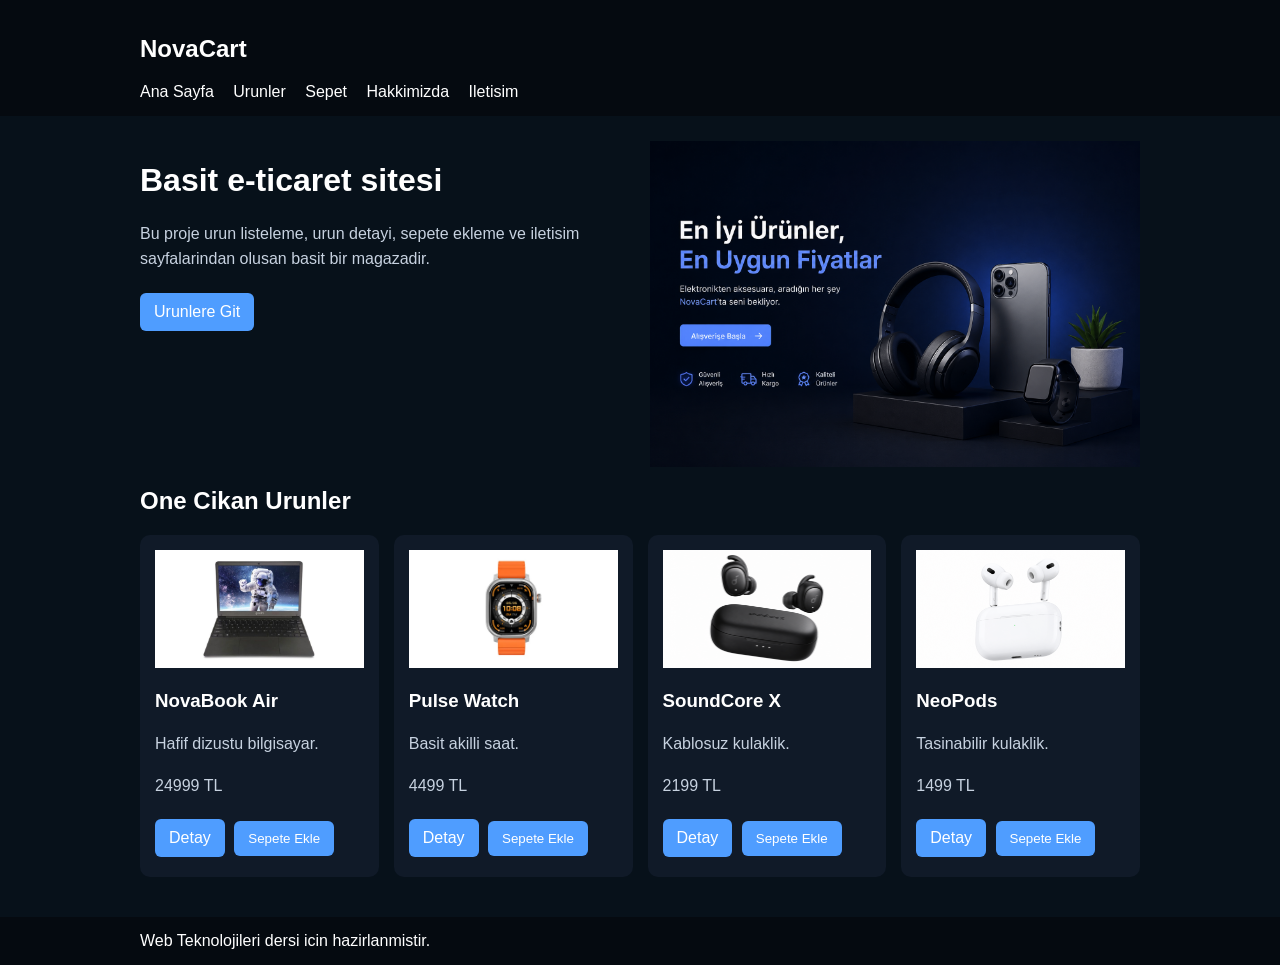
<file: index.html>
<!doctype html>
<html lang="tr">
<head>
  <meta charset="utf-8">
  <meta name="viewport" content="width=device-width, initial-scale=1">
  <title>NovaCart</title>
  <link rel="stylesheet" href="css/style.css">
</head>
<body>
  <header>
    <div class="container">
      <h2>NovaCart</h2>
      <button id="menuButton">☰</button>
      <nav id="menu">
        <a href="index.html">Ana Sayfa</a>
        <a href="urunler.html">Urunler</a>
        <a href="sepet.html">Sepet</a>
        <a href="hakkimizda.html">Hakkimizda</a>
        <a href="iletisim.html">Iletisim</a>
      </nav>
    </div>
  </header>

  <main class="container">
    <div class="two">
      <div>
        <h1>Basit e-ticaret sitesi</h1>
        <p>Bu proje urun listeleme, urun detayi, sepete ekleme ve iletisim sayfalarindan olusan basit bir magazadir.</p>
        <a class="btn" href="urunler.html">Urunlere Git</a>
      </div>
      <img src="images/hero.png" alt="Magaza gorseli">
    </div>

    <h2>One Cikan Urunler</h2>
    <div class="grid">
      <div class="card">
        <img src="images/p1.jpg" alt="NovaBook Air">
        <h3>NovaBook Air</h3>
        <p>Hafif dizustu bilgisayar.</p>
        <p>24999 TL</p>
        <a class="btn" href="urun-detay-1.html">Detay</a>
        <button data-add data-name="NovaBook Air" data-price="24999">Sepete Ekle</button>
      </div>

      <div class="card">
        <img src="images/p2.jpg" alt="Pulse Watch">
        <h3>Pulse Watch</h3>
        <p>Basit akilli saat.</p>
        <p>4499 TL</p>
        <a class="btn" href="urun-detay-2.html">Detay</a>
        <button data-add data-name="Pulse Watch" data-price="4499">Sepete Ekle</button>
      </div>

      <div class="card">
        <img src="images/p3.png" alt="SoundCore X">
        <h3>SoundCore X</h3>
        <p>Kablosuz kulaklik.</p>
        <p>2199 TL</p>
        <a class="btn" href="urun-detay-3.html">Detay</a>
        <button data-add data-name="SoundCore X" data-price="2199">Sepete Ekle</button>
      </div>

      <div class="card">
        <img src="images/p4.png" alt="NeoPods">
        <h3>NeoPods</h3>
        <p>Tasinabilir kulaklik.</p>
        <p>1499 TL</p>
        <a class="btn" href="urun-detay-4.html">Detay</a>
        <button data-add data-name="NeoPods" data-price="1499">Sepete Ekle</button>
      </div>
    </div>
  </main>

  <footer>
    <div class="container">Web Teknolojileri dersi icin hazirlanmistir.</div>
  </footer>
  <script src="js/script.js"></script>
</body>
</html>
</file>
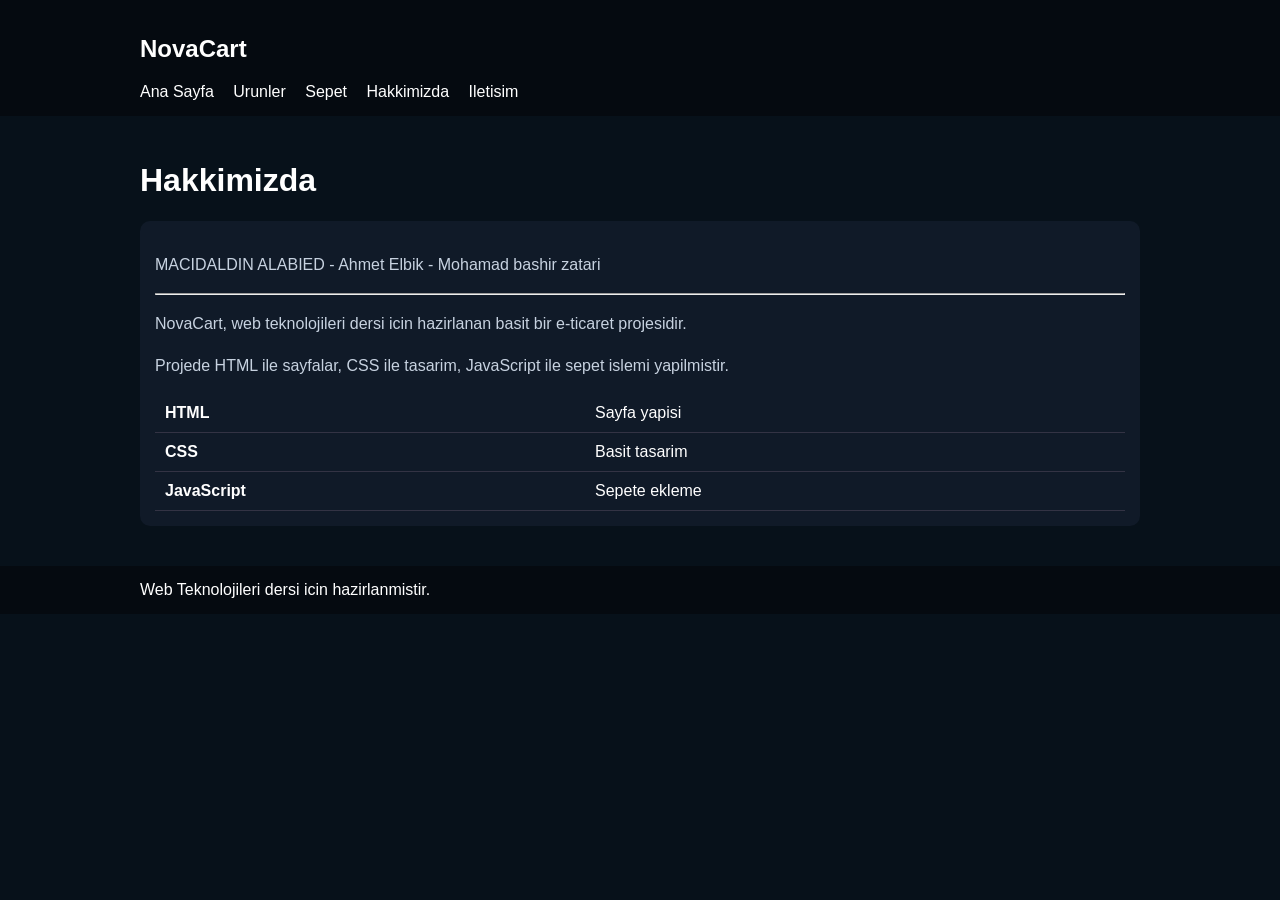
<file: hakkimizda.html>
<!doctype html>
<html lang="tr">
<head>
  <meta charset="utf-8">
  <meta name="viewport" content="width=device-width, initial-scale=1">
  <title>Hakkimizda</title>
  <link rel="stylesheet" href="css/style.css">
</head>
<body>
  <header>
    <div class="container">
      <h2>NovaCart</h2>
      <button id="menuButton">☰</button>
      <nav id="menu">
        <a href="index.html">Ana Sayfa</a>
        <a href="urunler.html">Urunler</a>
        <a href="sepet.html">Sepet</a>
        <a href="hakkimizda.html">Hakkimizda</a>
        <a href="iletisim.html">Iletisim</a>
      </nav>
    </div>
  </header>

  <main class="container">
    <h1>Hakkimizda</h1>
    <div class="box">
      <p>MACIDALDIN ALABIED - Ahmet Elbik - Mohamad bashir zatari</p>
      <hr>
      <p>NovaCart, web teknolojileri dersi icin hazirlanan basit bir e-ticaret projesidir.</p>
      <p>Projede HTML ile sayfalar, CSS ile tasarim, JavaScript ile sepet islemi yapilmistir.</p>
      <table>
        <tr><th>HTML</th><td>Sayfa yapisi</td></tr>
        <tr><th>CSS</th><td>Basit tasarim</td></tr>
        <tr><th>JavaScript</th><td>Sepete ekleme</td></tr>
      </table>
    </div>
  </main>

  <footer>
    <div class="container">Web Teknolojileri dersi icin hazirlanmistir.</div>
  </footer>
  <script src="js/script.js"></script>
</body>
</html>
</file>
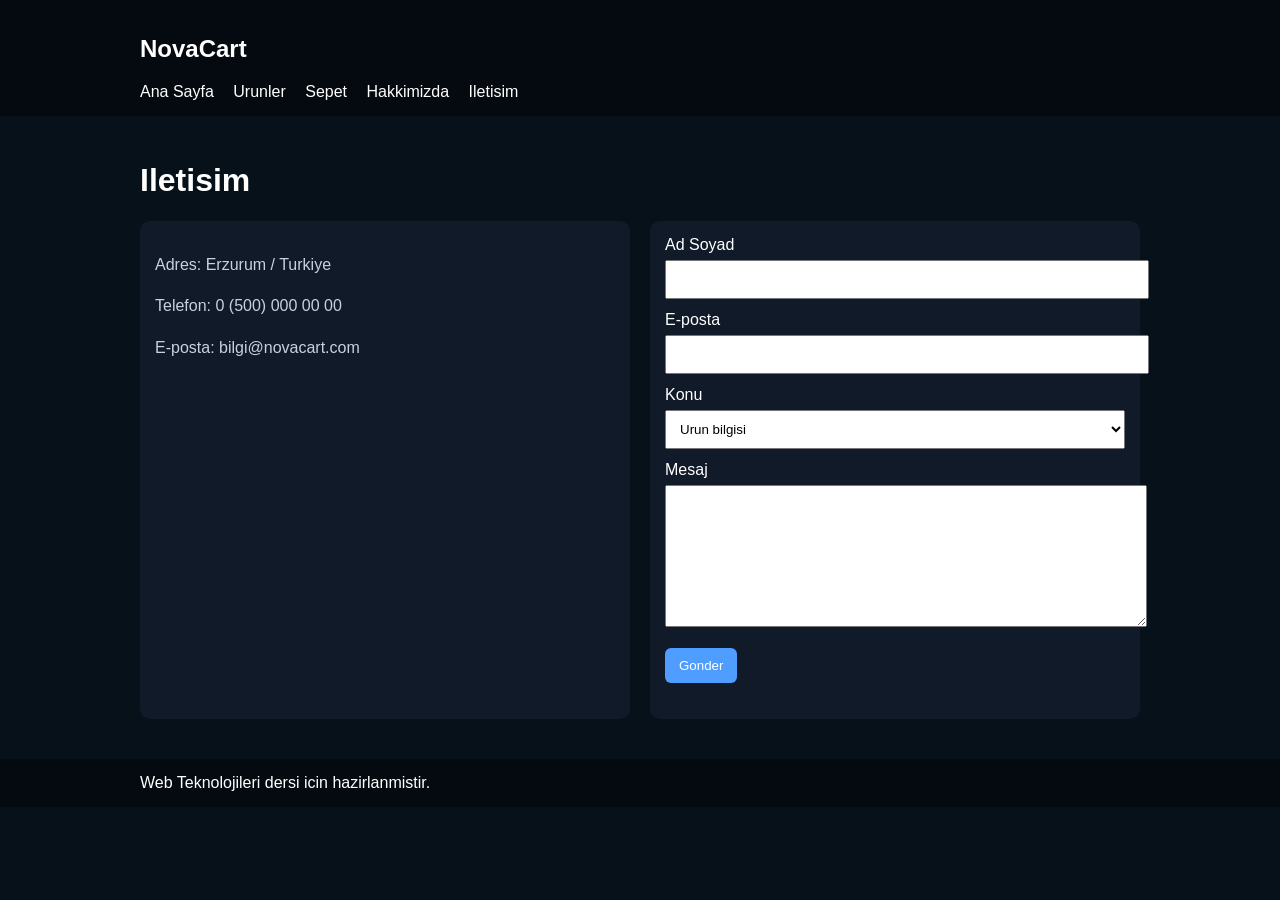
<file: iletisim.html>
<!doctype html>
<html lang="tr">
<head>
  <meta charset="utf-8">
  <meta name="viewport" content="width=device-width, initial-scale=1">
  <title>Iletisim</title>
  <link rel="stylesheet" href="css/style.css">
</head>
<body>
  <header>
    <div class="container">
      <h2>NovaCart</h2>
      <button id="menuButton">☰</button>
      <nav id="menu">
        <a href="index.html">Ana Sayfa</a>
        <a href="urunler.html">Urunler</a>
        <a href="sepet.html">Sepet</a>
        <a href="hakkimizda.html">Hakkimizda</a>
        <a href="iletisim.html">Iletisim</a>
      </nav>
    </div>
  </header>

  <main class="container">
    <h1>Iletisim</h1>
    <div class="two">
      <div class="box">
        <p>Adres: Erzurum / Turkiye</p>
        <p>Telefon: 0 (500) 000 00 00</p>
        <p>E-posta: bilgi@novacart.com</p>
      </div>

      <form class="box" id="contactForm">
        <label>Ad Soyad</label>
        <input type="text">

        <label>E-posta</label>
        <input type="email">

        <label>Konu</label>
        <select>
          <option>Urun bilgisi</option>
          <option>Siparis sorusu</option>
          <option>Genel iletisim</option>
        </select>

        <label>Mesaj</label>
        <textarea></textarea>

        <button type="submit">Gonder</button>
        <p id="note"></p>
      </form>
    </div>
  </main>

  <footer>
    <div class="container">Web Teknolojileri dersi icin hazirlanmistir.</div>
  </footer>
  <script src="js/script.js"></script>
</body>
</html>
</file>
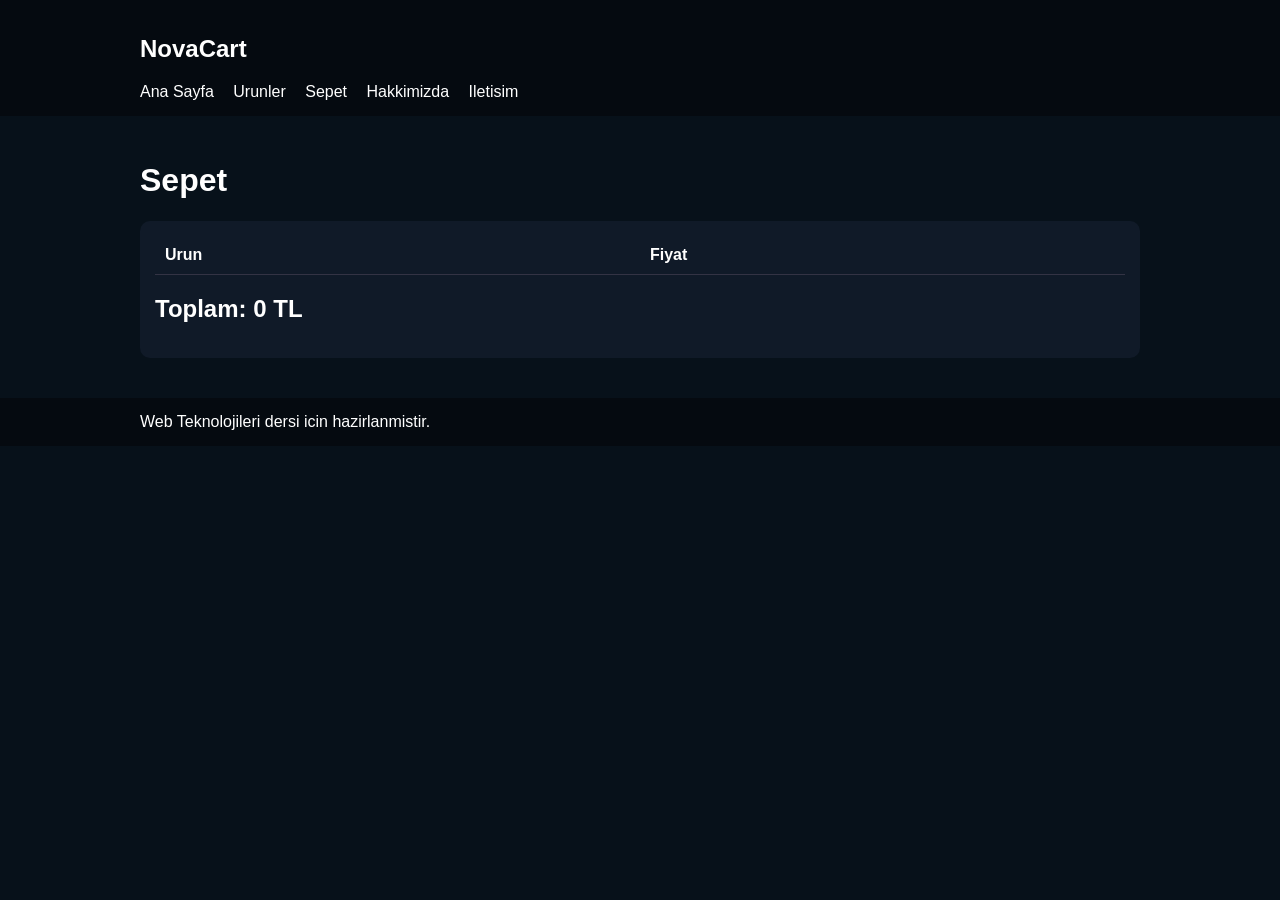
<file: sepet.html>
<!doctype html>
<html lang="tr">
<head>
  <meta charset="utf-8">
  <meta name="viewport" content="width=device-width, initial-scale=1">
  <title>Sepet</title>
  <link rel="stylesheet" href="css/style.css">
</head>
<body>
  <header>
    <div class="container">
      <h2>NovaCart</h2>
      <button id="menuButton">☰</button>
      <nav id="menu">
        <a href="index.html">Ana Sayfa</a>
        <a href="urunler.html">Urunler</a>
        <a href="sepet.html">Sepet</a>
        <a href="hakkimizda.html">Hakkimizda</a>
        <a href="iletisim.html">Iletisim</a>
      </nav>
    </div>
  </header>

  <main class="container">
    <h1>Sepet</h1>
    <div class="box">
      <table>
        <tr>
          <th>Urun</th>
          <th>Fiyat</th>
        </tr>
        <tbody id="cartTable"></tbody>
      </table>
      <h2>Toplam: <span id="total">0 TL</span></h2>
    </div>
  </main>

  <footer>
    <div class="container">Web Teknolojileri dersi icin hazirlanmistir.</div>
  </footer>
  <script src="js/script.js"></script>
</body>
</html>
</file>
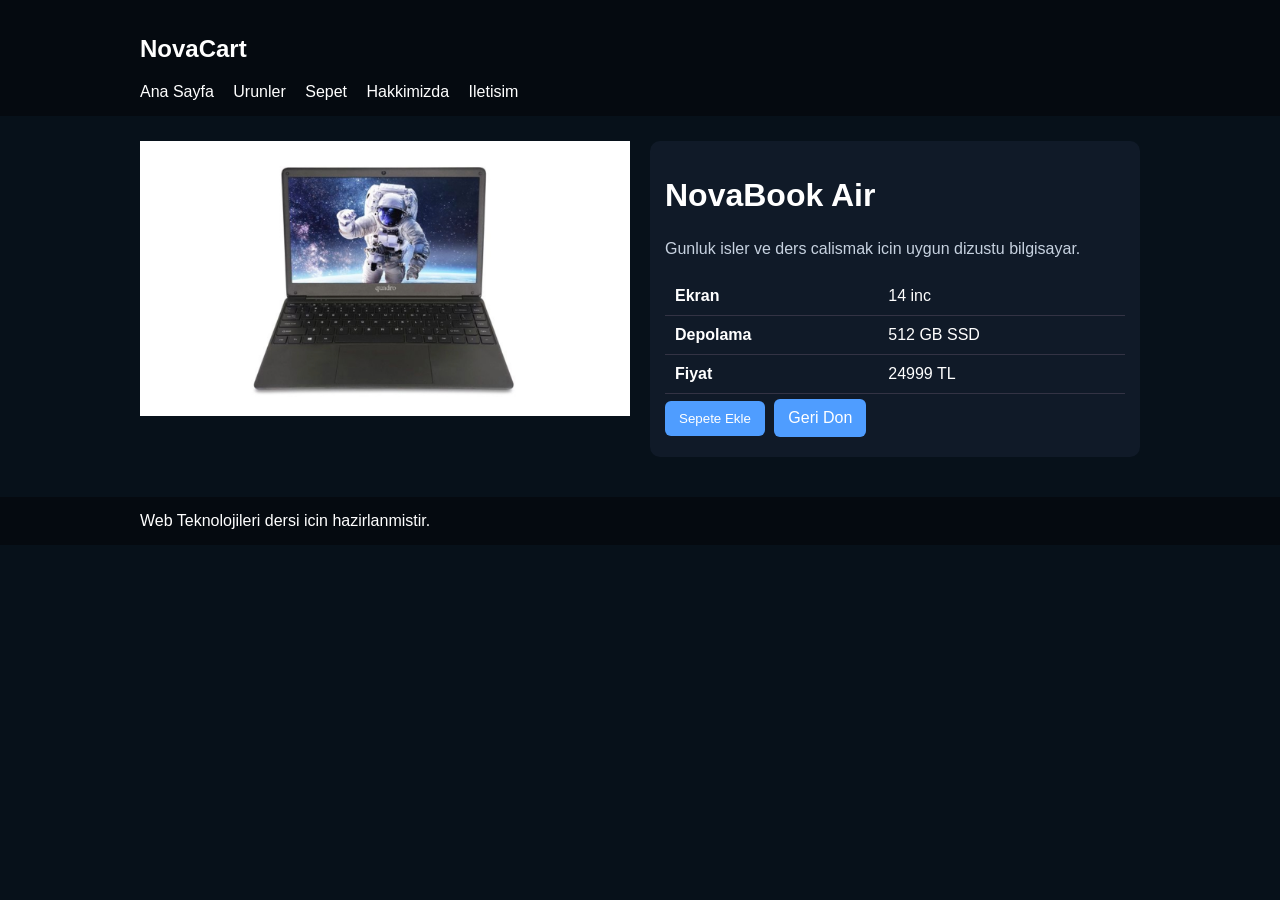
<file: urun-detay-1.html>
<!doctype html>
<html lang="tr">
<head>
  <meta charset="utf-8">
  <meta name="viewport" content="width=device-width, initial-scale=1">
  <title>NovaBook Air</title>
  <link rel="stylesheet" href="css/style.css">
</head>
<body>
  <header>
    <div class="container">
      <h2>NovaCart</h2>
      <button id="menuButton">☰</button>
      <nav id="menu">
        <a href="index.html">Ana Sayfa</a>
        <a href="urunler.html">Urunler</a>
        <a href="sepet.html">Sepet</a>
        <a href="hakkimizda.html">Hakkimizda</a>
        <a href="iletisim.html">Iletisim</a>
      </nav>
    </div>
  </header>

  <main class="container">
    <div class="two">
      <img src="images/p1.jpg" alt="NovaBook Air">
      <div class="box">
        <h1>NovaBook Air</h1>
        <p>Gunluk isler ve ders calismak icin uygun dizustu bilgisayar.</p>
        <table>
          <tr><th>Ekran</th><td>14 inc</td></tr>
          <tr><th>Depolama</th><td>512 GB SSD</td></tr>
          <tr><th>Fiyat</th><td>24999 TL</td></tr>
        </table>
        <button data-add data-name="NovaBook Air" data-price="24999">Sepete Ekle</button>
        <a class="btn" href="urunler.html">Geri Don</a>
      </div>
    </div>
  </main>

  <footer>
    <div class="container">Web Teknolojileri dersi icin hazirlanmistir.</div>
  </footer>
  <script src="js/script.js"></script>
</body>
</html>
</file>
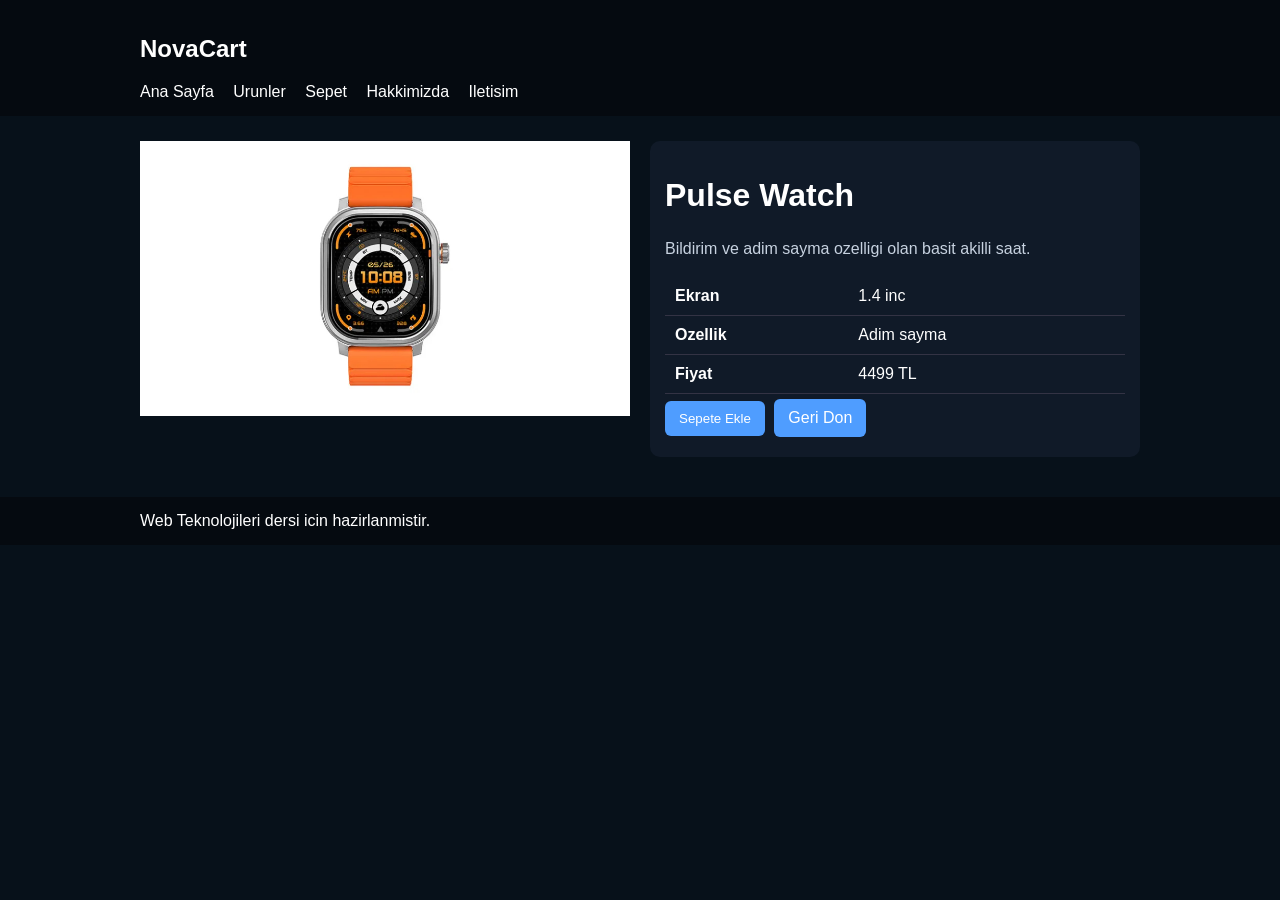
<file: urun-detay-2.html>
<!doctype html>
<html lang="tr">
<head>
  <meta charset="utf-8">
  <meta name="viewport" content="width=device-width, initial-scale=1">
  <title>Pulse Watch</title>
  <link rel="stylesheet" href="css/style.css">
</head>
<body>
  <header>
    <div class="container">
      <h2>NovaCart</h2>
      <button id="menuButton">☰</button>
      <nav id="menu">
        <a href="index.html">Ana Sayfa</a>
        <a href="urunler.html">Urunler</a>
        <a href="sepet.html">Sepet</a>
        <a href="hakkimizda.html">Hakkimizda</a>
        <a href="iletisim.html">Iletisim</a>
      </nav>
    </div>
  </header>

  <main class="container">
    <div class="two">
      <img src="images/p2.jpg" alt="Pulse Watch">
      <div class="box">
        <h1>Pulse Watch</h1>
        <p>Bildirim ve adim sayma ozelligi olan basit akilli saat.</p>
        <table>
          <tr><th>Ekran</th><td>1.4 inc</td></tr>
          <tr><th>Ozellik</th><td>Adim sayma</td></tr>
          <tr><th>Fiyat</th><td>4499 TL</td></tr>
        </table>
        <button data-add data-name="Pulse Watch" data-price="4499">Sepete Ekle</button>
        <a class="btn" href="urunler.html">Geri Don</a>
      </div>
    </div>
  </main>

  <footer>
    <div class="container">Web Teknolojileri dersi icin hazirlanmistir.</div>
  </footer>
  <script src="js/script.js"></script>
</body>
</html>
</file>
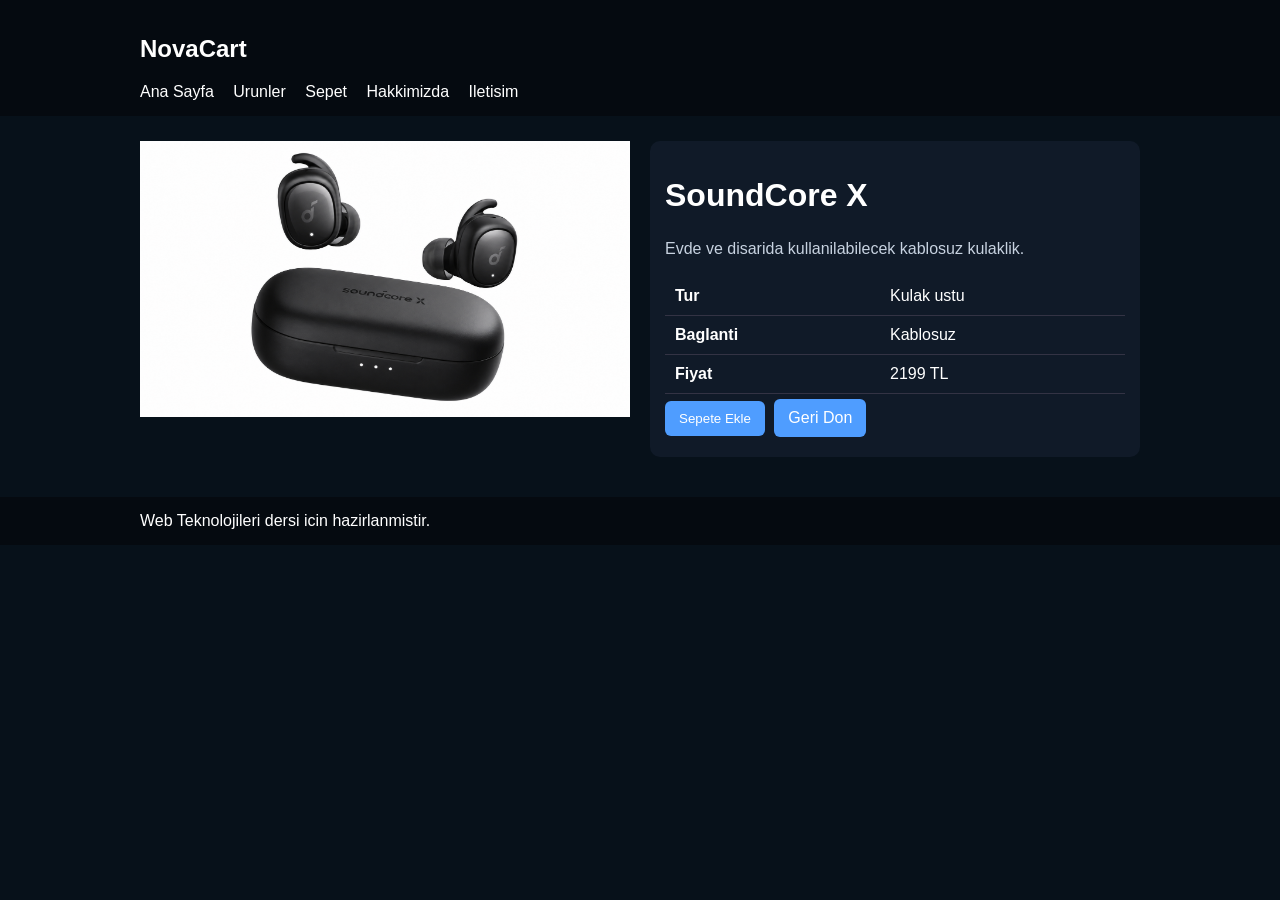
<file: urun-detay-3.html>
<!doctype html>
<html lang="tr">
<head>
  <meta charset="utf-8">
  <meta name="viewport" content="width=device-width, initial-scale=1">
  <title>SoundCore X</title>
  <link rel="stylesheet" href="css/style.css">
</head>
<body>
  <header>
    <div class="container">
      <h2>NovaCart</h2>
      <button id="menuButton">☰</button>
      <nav id="menu">
        <a href="index.html">Ana Sayfa</a>
        <a href="urunler.html">Urunler</a>
        <a href="sepet.html">Sepet</a>
        <a href="hakkimizda.html">Hakkimizda</a>
        <a href="iletisim.html">Iletisim</a>
      </nav>
    </div>
  </header>

  <main class="container">
    <div class="two">
      <img src="images/p3.png" alt="SoundCore X">
      <div class="box">
        <h1>SoundCore X</h1>
        <p>Evde ve disarida kullanilabilecek kablosuz kulaklik.</p>
        <table>
          <tr><th>Tur</th><td>Kulak ustu</td></tr>
          <tr><th>Baglanti</th><td>Kablosuz</td></tr>
          <tr><th>Fiyat</th><td>2199 TL</td></tr>
        </table>
        <button data-add data-name="SoundCore X" data-price="2199">Sepete Ekle</button>
        <a class="btn" href="urunler.html">Geri Don</a>
      </div>
    </div>
  </main>

  <footer>
    <div class="container">Web Teknolojileri dersi icin hazirlanmistir.</div>
  </footer>
  <script src="js/script.js"></script>
</body>
</html>
</file>
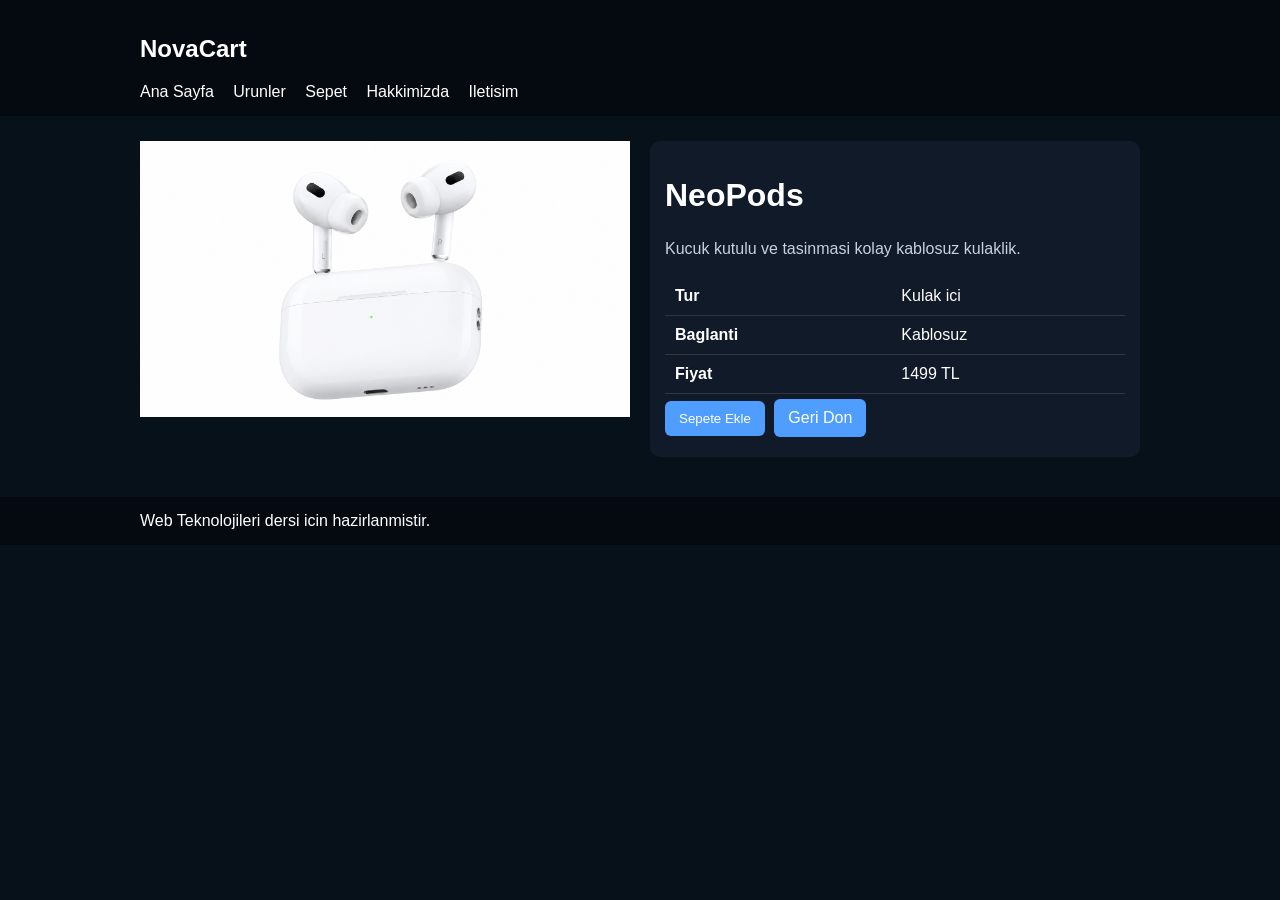
<file: urun-detay-4.html>
<!doctype html>
<html lang="tr">
<head>
  <meta charset="utf-8">
  <meta name="viewport" content="width=device-width, initial-scale=1">
  <title>NeoPods</title>
  <link rel="stylesheet" href="css/style.css">
</head>
<body>
  <header>
    <div class="container">
      <h2>NovaCart</h2>
      <button id="menuButton">☰</button>
      <nav id="menu">
        <a href="index.html">Ana Sayfa</a>
        <a href="urunler.html">Urunler</a>
        <a href="sepet.html">Sepet</a>
        <a href="hakkimizda.html">Hakkimizda</a>
        <a href="iletisim.html">Iletisim</a>
      </nav>
    </div>
  </header>

  <main class="container">
    <div class="two">
      <img src="images/p4.png" alt="NeoPods">
      <div class="box">
        <h1>NeoPods</h1>
        <p>Kucuk kutulu ve tasinmasi kolay kablosuz kulaklik.</p>
        <table>
          <tr><th>Tur</th><td>Kulak ici</td></tr>
          <tr><th>Baglanti</th><td>Kablosuz</td></tr>
          <tr><th>Fiyat</th><td>1499 TL</td></tr>
        </table>
        <button data-add data-name="NeoPods" data-price="1499">Sepete Ekle</button>
        <a class="btn" href="urunler.html">Geri Don</a>
      </div>
    </div>
  </main>

  <footer>
    <div class="container">Web Teknolojileri dersi icin hazirlanmistir.</div>
  </footer>
  <script src="js/script.js"></script>
</body>
</html>
</file>
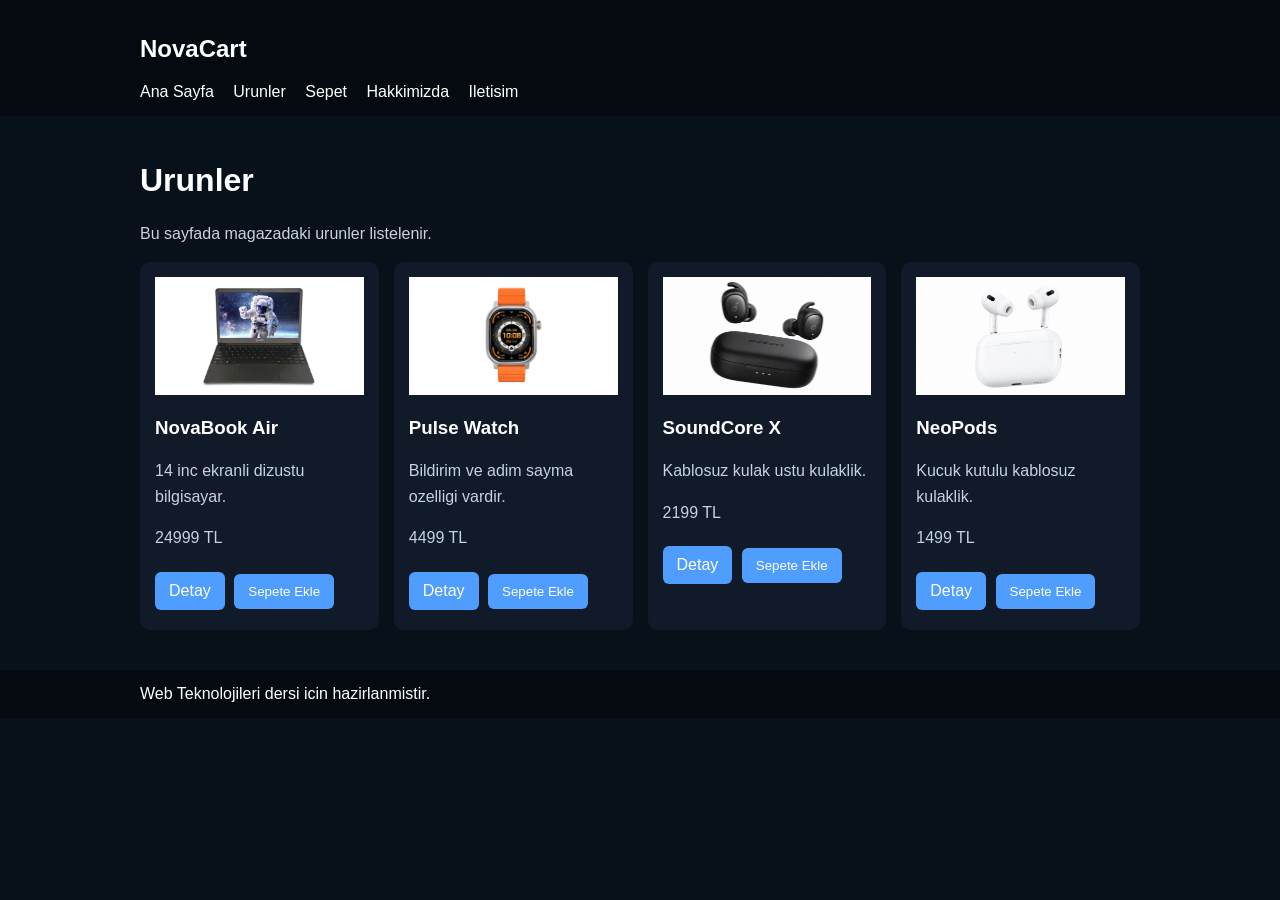
<file: urunler.html>
<!doctype html>
<html lang="tr">
<head>
  <meta charset="utf-8">
  <meta name="viewport" content="width=device-width, initial-scale=1">
  <title>Urunler</title>
  <link rel="stylesheet" href="css/style.css">
</head>
<body>
  <header>
    <div class="container">
      <h2>NovaCart</h2>
      <button id="menuButton">☰</button>
      <nav id="menu">
        <a href="index.html">Ana Sayfa</a>
        <a href="urunler.html">Urunler</a>
        <a href="sepet.html">Sepet</a>
        <a href="hakkimizda.html">Hakkimizda</a>
        <a href="iletisim.html">Iletisim</a>
      </nav>
    </div>
  </header>

  <main class="container">
    <h1>Urunler</h1>
    <p>Bu sayfada magazadaki urunler listelenir.</p>

    <div class="grid">
      <div class="card">
        <img src="images/p1.jpg" alt="NovaBook Air">
        <h3>NovaBook Air</h3>
        <p>14 inc ekranli dizustu bilgisayar.</p>
        <p>24999 TL</p>
        <a class="btn" href="urun-detay-1.html">Detay</a>
        <button data-add data-name="NovaBook Air" data-price="24999">Sepete Ekle</button>
      </div>

      <div class="card">
        <img src="images/p2.jpg" alt="Pulse Watch">
        <h3>Pulse Watch</h3>
        <p>Bildirim ve adim sayma ozelligi vardir.</p>
        <p>4499 TL</p>
        <a class="btn" href="urun-detay-2.html">Detay</a>
        <button data-add data-name="Pulse Watch" data-price="4499">Sepete Ekle</button>
      </div>

      <div class="card">
        <img src="images/p3.png" alt="SoundCore X">
        <h3>SoundCore X</h3>
        <p>Kablosuz kulak ustu kulaklik.</p>
        <p>2199 TL</p>
        <a class="btn" href="urun-detay-3.html">Detay</a>
        <button data-add data-name="SoundCore X" data-price="2199">Sepete Ekle</button>
      </div>

      <div class="card">
        <img src="images/p4.png" alt="NeoPods">
        <h3>NeoPods</h3>
        <p>Kucuk kutulu kablosuz kulaklik.</p>
        <p>1499 TL</p>
        <a class="btn" href="urun-detay-4.html">Detay</a>
        <button data-add data-name="NeoPods" data-price="1499">Sepete Ekle</button>
      </div>
    </div>
  </main>

  <footer>
    <div class="container">Web Teknolojileri dersi icin hazirlanmistir.</div>
  </footer>
  <script src="js/script.js"></script>
</body>
</html>
</file>
<file: css/style.css>
body{
  margin:0;
  font-family:Arial, sans-serif;
  background:#07111a;
  color:white;
}

.container{width:90%;max-width:1000px;margin:auto}

header,footer{
  background:#050a10;
  padding:15px 0;
}

nav a{
  color:white;
  margin-right:15px;
  text-decoration:none;
}

#menuButton{display:none}

main{padding:25px 0}
p{color:#c7d2e0;line-height:1.6}
img{max-width:100%}

.grid{
  display:grid;
  grid-template-columns:repeat(4,1fr);
  gap:15px;
}

.two{
  display:grid;
  grid-template-columns:1fr 1fr;
  gap:20px;
}

.card,.box{
  background:#101a28;
  padding:15px;
  border-radius:10px;
  margin-bottom:15px;
}

.btn,button{
  display:inline-block;
  background:#4f9dff;
  color:white;
  padding:10px 14px;
  border:0;
  border-radius:6px;
  text-decoration:none;
  cursor:pointer;
  margin:5px 5px 5px 0;
  transition:background .3s;
}

.btn:hover,button:hover{background:#2f7fd8}

table{width:100%;border-collapse:collapse}
td,th{border-bottom:1px solid #334;padding:10px;text-align:left}
input,select,textarea{width:100%;padding:10px;margin:6px 0 12px}
textarea{height:120px}
#note{color:#4f9dff;font-weight:bold}

@media(max-width:800px){
  .grid,.two{grid-template-columns:1fr}
  #menuButton{display:block}
  #menu{display:none}
  #menu.show{display:block}
  nav a{display:block;margin:10px 0}
}
</file>
